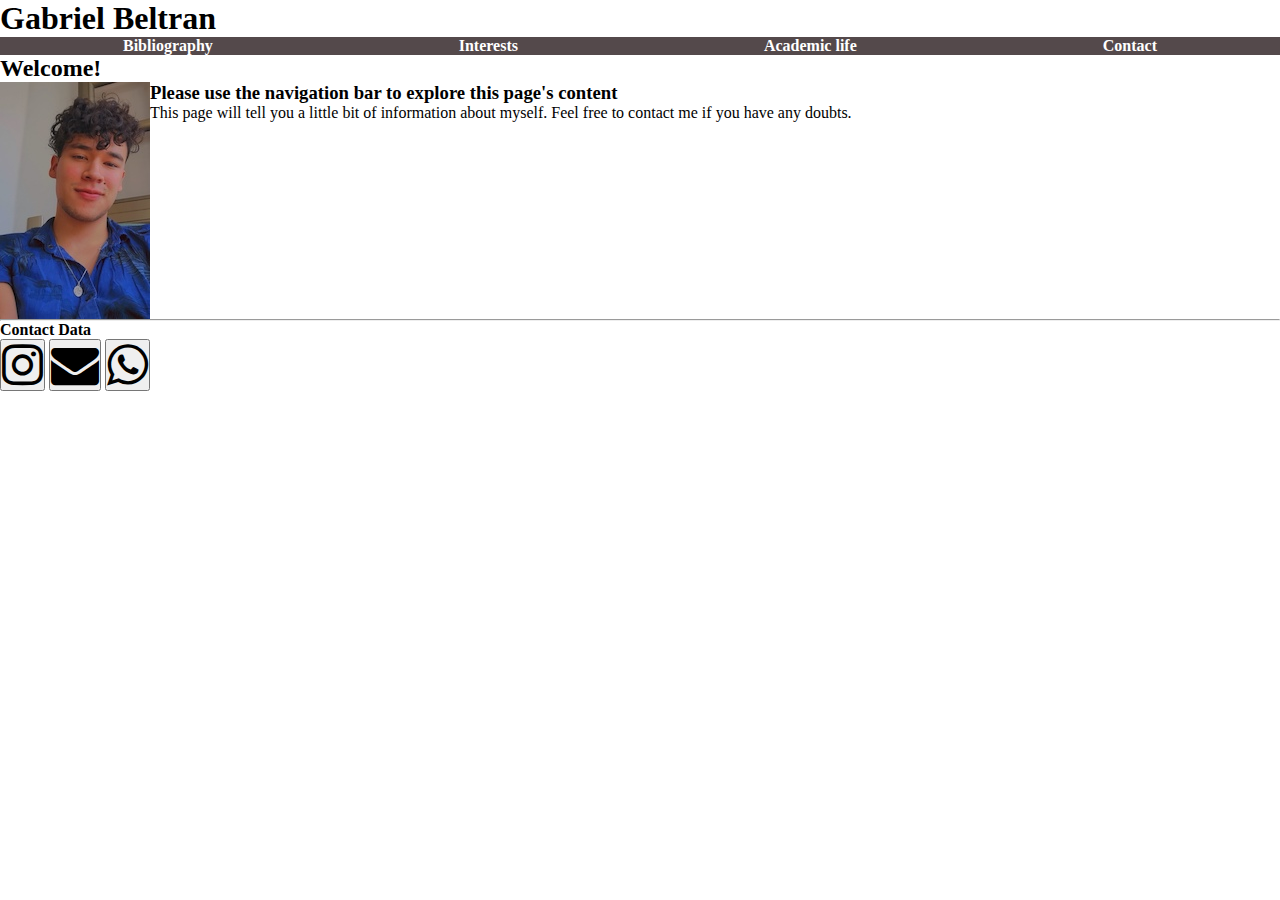
<file: index.html>
<!DOCTYPE html>
<html>
<head>
    <meta charset='utf-8'>
    <meta http-equiv='X-UA-Compatible' content='IE=edge'>
    <title>Perfil Gabriel</title>
    <meta name='viewport' content='width=device-width, initial-scale=1'>
    <link rel="stylesheet" href="https://cdnjs.cloudflare.com/ajax/libs/font-awesome/4.7.0/css/font-awesome.min.css">

 <!-- Bootstrap CSS -->
 <link href="https://cdn.jsdelivr.net/npm/bootstrap@5.1.3/dist/css/bootstrap.min.css" rel="stylesheet" integrity="sha384-1BmE4kWBq78iYhFldvKuhfTAU6auU8tT94WrHftjDbrCEXSU1oBoqyl2QvZ6jIW3" crossorigin="anonymous">
 <link href="./styles/styles.css" rel="stylesheet" ></head>
<body >
    <header>
        <div id="nav_drop">
            <h1>Gabriel Beltran </h1>
        </div>
        <div class="container-fluid m-0 p-0">
            <nav class="m-0 p-0">
                <ul class="row nav-items m-0 p-0 " >
                    <li id="" class="col-xs-6 col-sm-6 col-md-3 col-bg-3"><a href="bibliography.HTML">Bibliography</a> </li>
                    <li id="" class="col-xs-6 col-sm-6 col-md-3 col-bg-3"><a href="interest.html">Interests</a> </li>
                    <li id="" class="col-xs-6 col-sm-6 col-md-3 col-bg-3"><a href="academic.html">Academic life</a> </li>
                    <li id="" class="col-xs-6 col-sm-6 col-md-3 col-bg-3"><a href="contact.html">Contact</a> </li>
                </ul>
            </nav>
        </div>  
    </header>
    
    <section>

    </section>
    <h2>Welcome!</h2>
    <div class="imag-desc">
        <img src="./img/IMG_20220124_195618 (1).jpg" class="col-4 img-fluid" alt="" >
        <div class="text col-8">
            <h3> Please use the navigation bar to explore this page's content</h3>
            <p>This page will tell you a little bit of information about myself. 
                Feel free to contact me if you have any doubts.</p>
        </div>
    </div>
    <hr>
    <a name="footer"></a>
    <footer>
        <h4>Contact Data</h4>
        <button type="button" class="btn btn-outline"> <a class="fa fa-instagram" style="font-size:48px" href="https://www.instagram.com/gabriel_beltranl/" target="_blank"></a></button>
        <button type="button" class="btn btn-outline"> <a class="fa fa-envelope" style="font-size:48px" href="mailto:g.beltranl@uniandes.edu.co"></a></button>
        <button type="button" class="btn btn-outline"> <a class="fa fa-whatsapp" style="font-size:48px" href="https://wa.me/3005563275"></a></button>
    </footer>

</body>
</html>
</file>
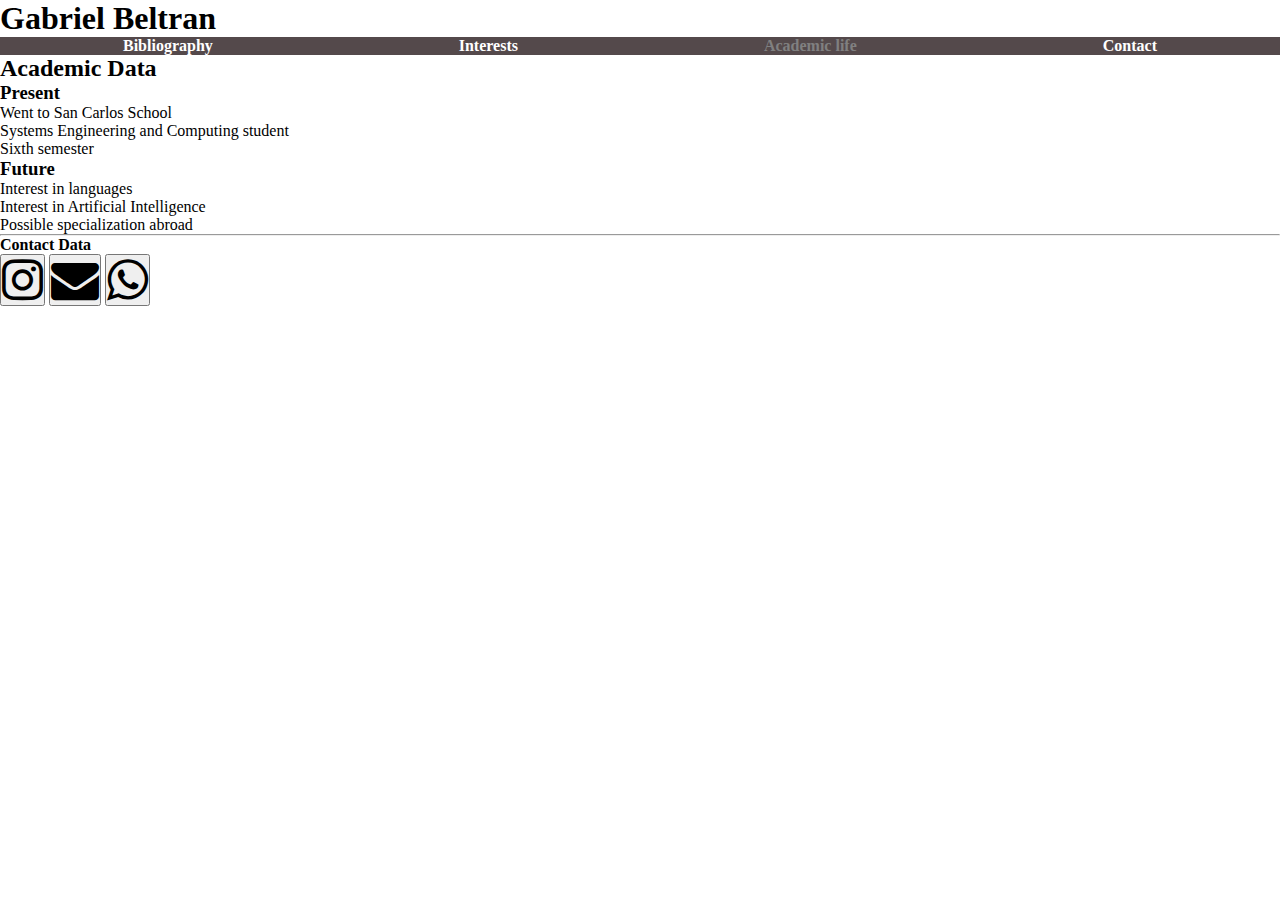
<file: academic.html>
<!DOCTYPE html>
<html>
<head>
    <meta charset='utf-8'>
    <meta http-equiv='X-UA-Compatible' content='IE=edge'>
    <title>Perfil Gabriel</title>
    <meta name='viewport' content='width=device-width, initial-scale=1'>
    <link rel="stylesheet" href="https://cdnjs.cloudflare.com/ajax/libs/font-awesome/4.7.0/css/font-awesome.min.css">

 <!-- Bootstrap CSS -->
 <link href="https://cdn.jsdelivr.net/npm/bootstrap@5.1.3/dist/css/bootstrap.min.css" rel="stylesheet" integrity="sha384-1BmE4kWBq78iYhFldvKuhfTAU6auU8tT94WrHftjDbrCEXSU1oBoqyl2QvZ6jIW3" crossorigin="anonymous">
 <link href="./styles/styles.css" rel="stylesheet" ></head>
<body>
    <header>
        <div id="nav_drop">
            <h1>Gabriel Beltran </h1>
        </div>
        <div class="container-fluid m-0 p-0">
            <nav class="m-0 p-0">
                <ul class="row nav-items m-0 p-0 " >
                    <li class="col-xs-6 col-sm-6 col-md-3 col-bg-3"><a href="bibliography.HTML">Bibliography</a> </li>
                    <li class="col-xs-6 col-sm-6 col-md-3 col-bg-3"><a href="interest.html">Interests</a> </li>
                    <li class="col-xs-6 col-sm-6 col-md-3 col-bg-3"><a class="actual" disabled>Academic life</a> </li>
                    <li class="col-xs-6 col-sm-6 col-md-3 col-bg-3"><a href="contact.html">Contact</a> </li>
                </ul>
            </nav>
        </div>
       
    </header>

    <a name="header"></a>
    

    <a name="academicos"></a>
    <h2> Academic Data</h2>
    <h3>Present</h3>
    <ul class="list-group">
        <li class="list-group-item">
            Went to San Carlos School
        </li>
        <li class="list-group-item">
            Systems Engineering and Computing student
        </li>
        <li class="list-group-item">
            Sixth semester
        </li>
    </ul>
    <h3>Future</h3>
    <ul class="list-group">
        <li class="list-group-item">
            Interest in languages
        </li>
        <li class="list-group-item">
            Interest in Artificial Intelligence
        </li>
        <li class="list-group-item">
            Possible specialization abroad
        </li>
       
    </ul>
<hr>
    
<footer>
    <h4>Contact Data</h4>
    <button type="button" class="btn btn-outline"> <a class="fa fa-instagram" style="font-size:48px" href="https://www.instagram.com/gabriel_beltranl/" target="_blank"></a></button>
    <button type="button" class="btn btn-outline"> <a class="fa fa-envelope" style="font-size:48px" href="mailto:g.beltranl@uniandes.edu.co"></a></button>
    <button type="button" class="btn btn-outline"> <a class="fa fa-whatsapp" style="font-size:48px" href="https://wa.me/3005563275"></a></button>
</footer>


</body>
</html>
</file>
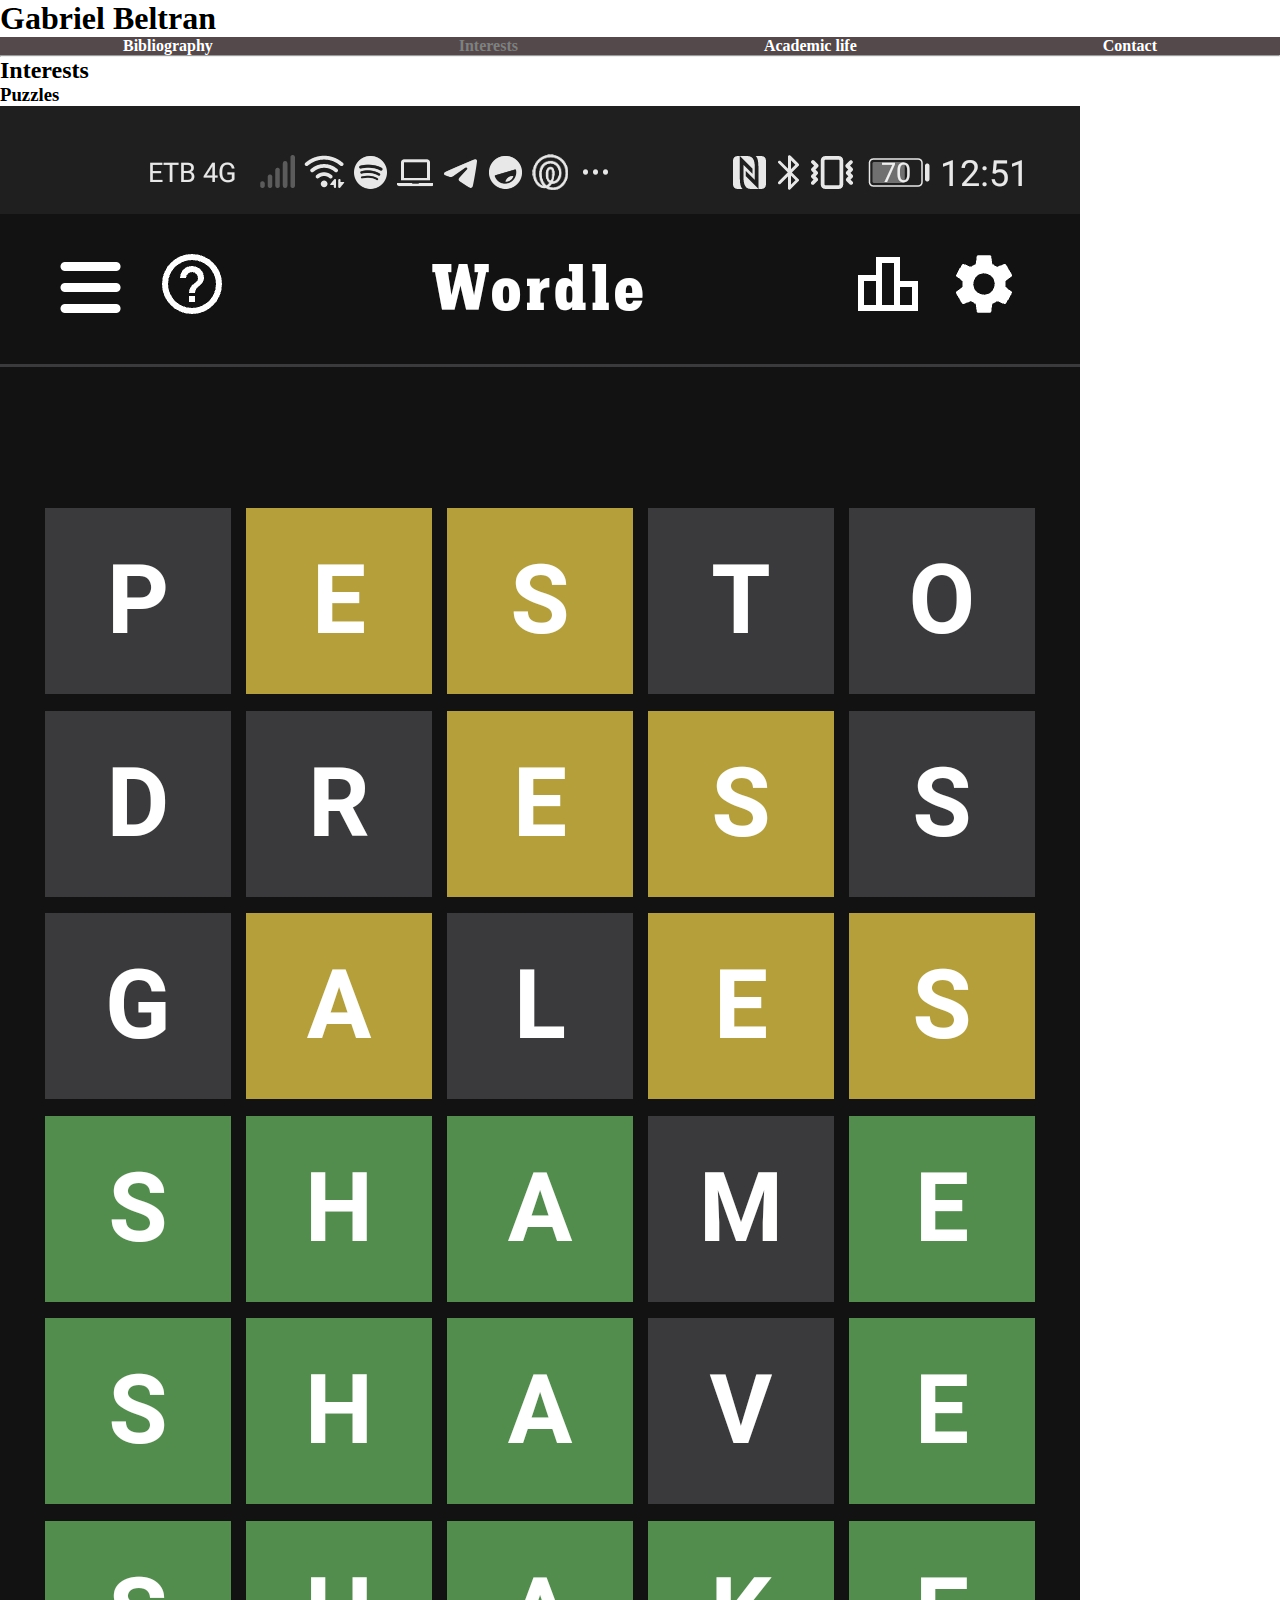
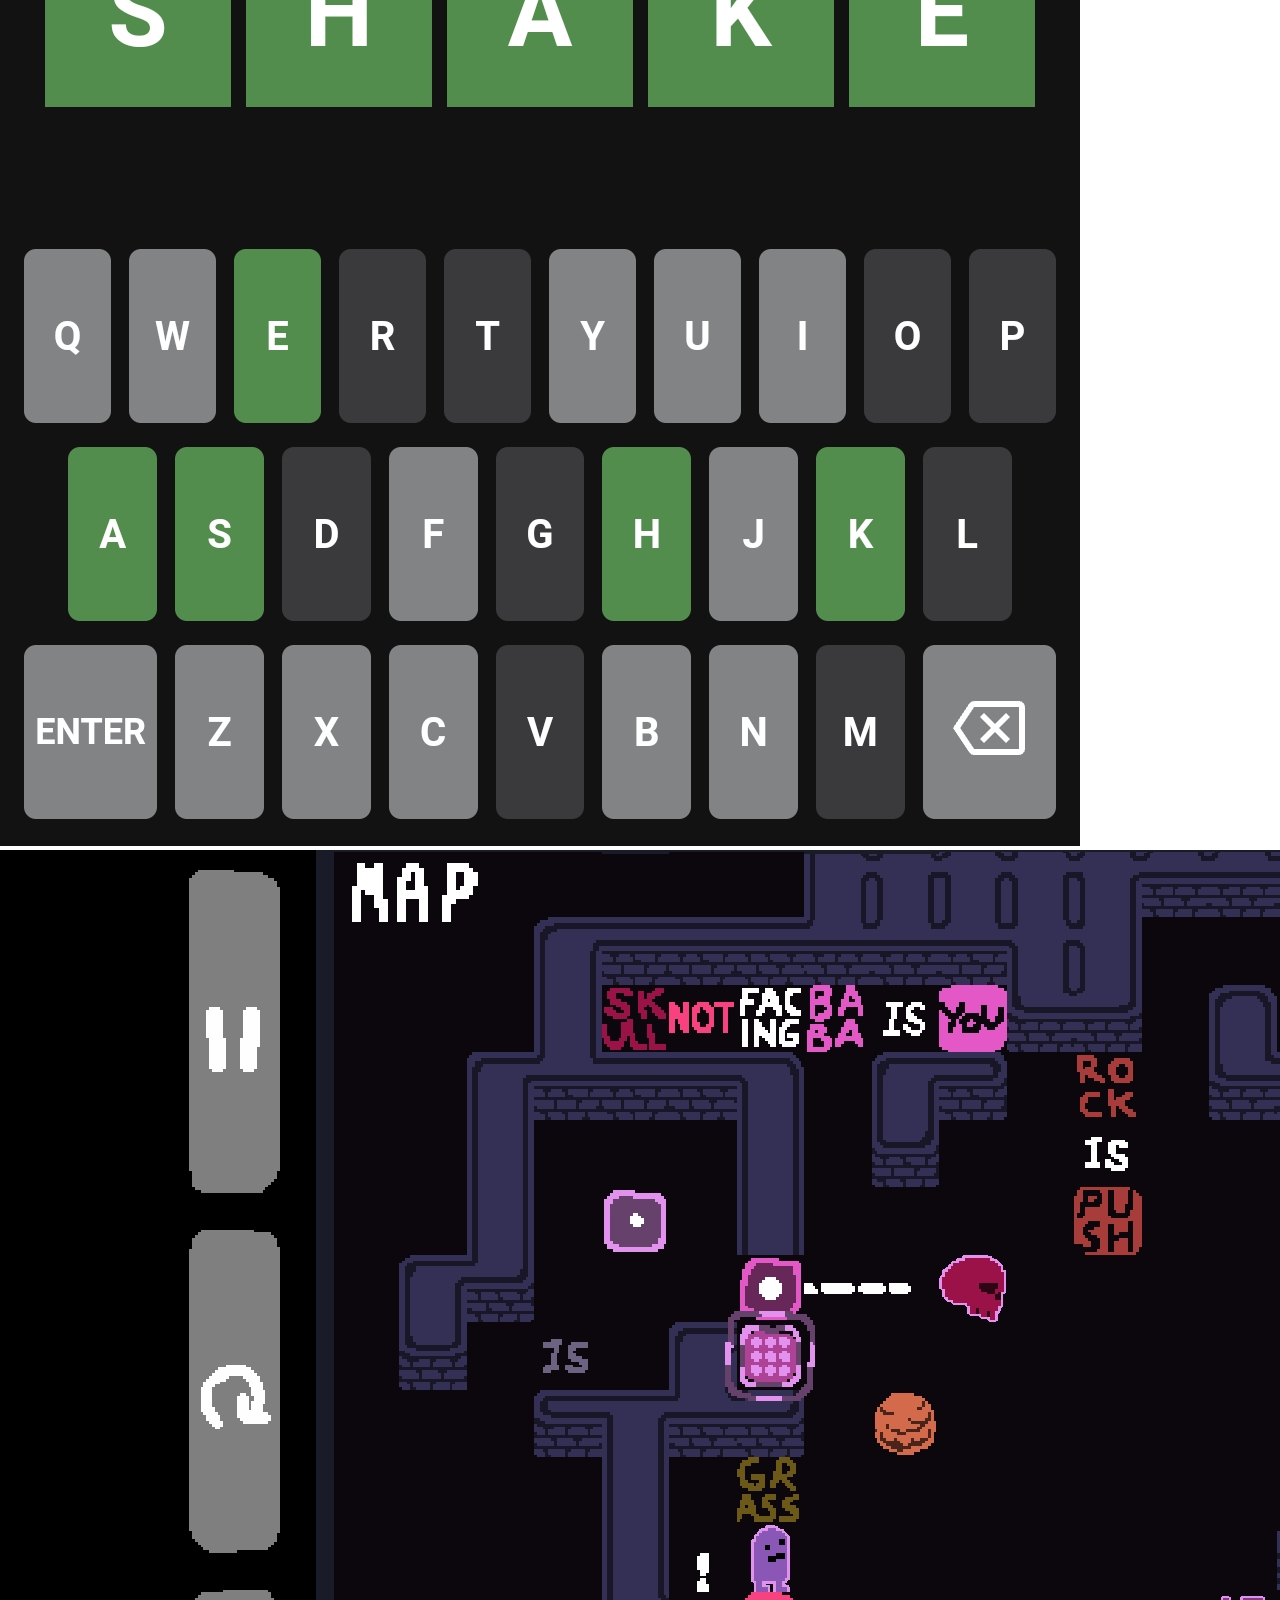
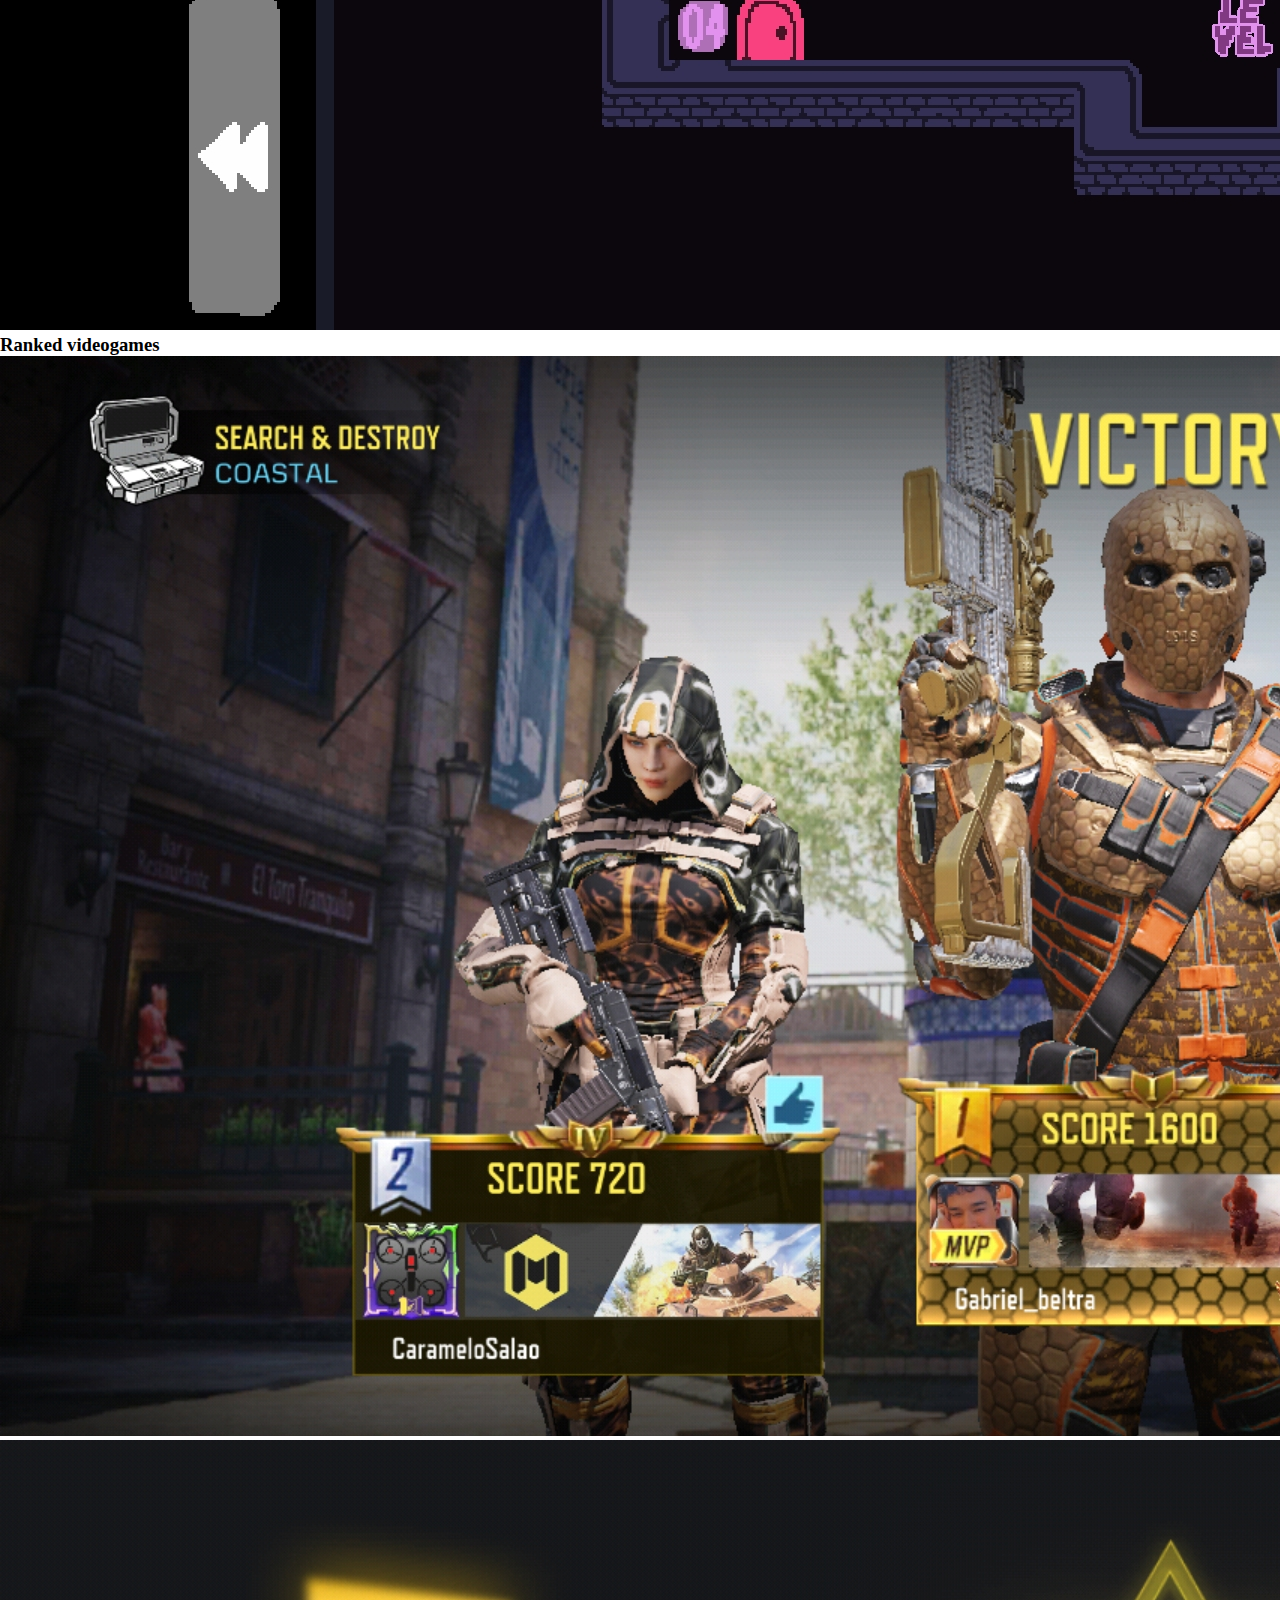
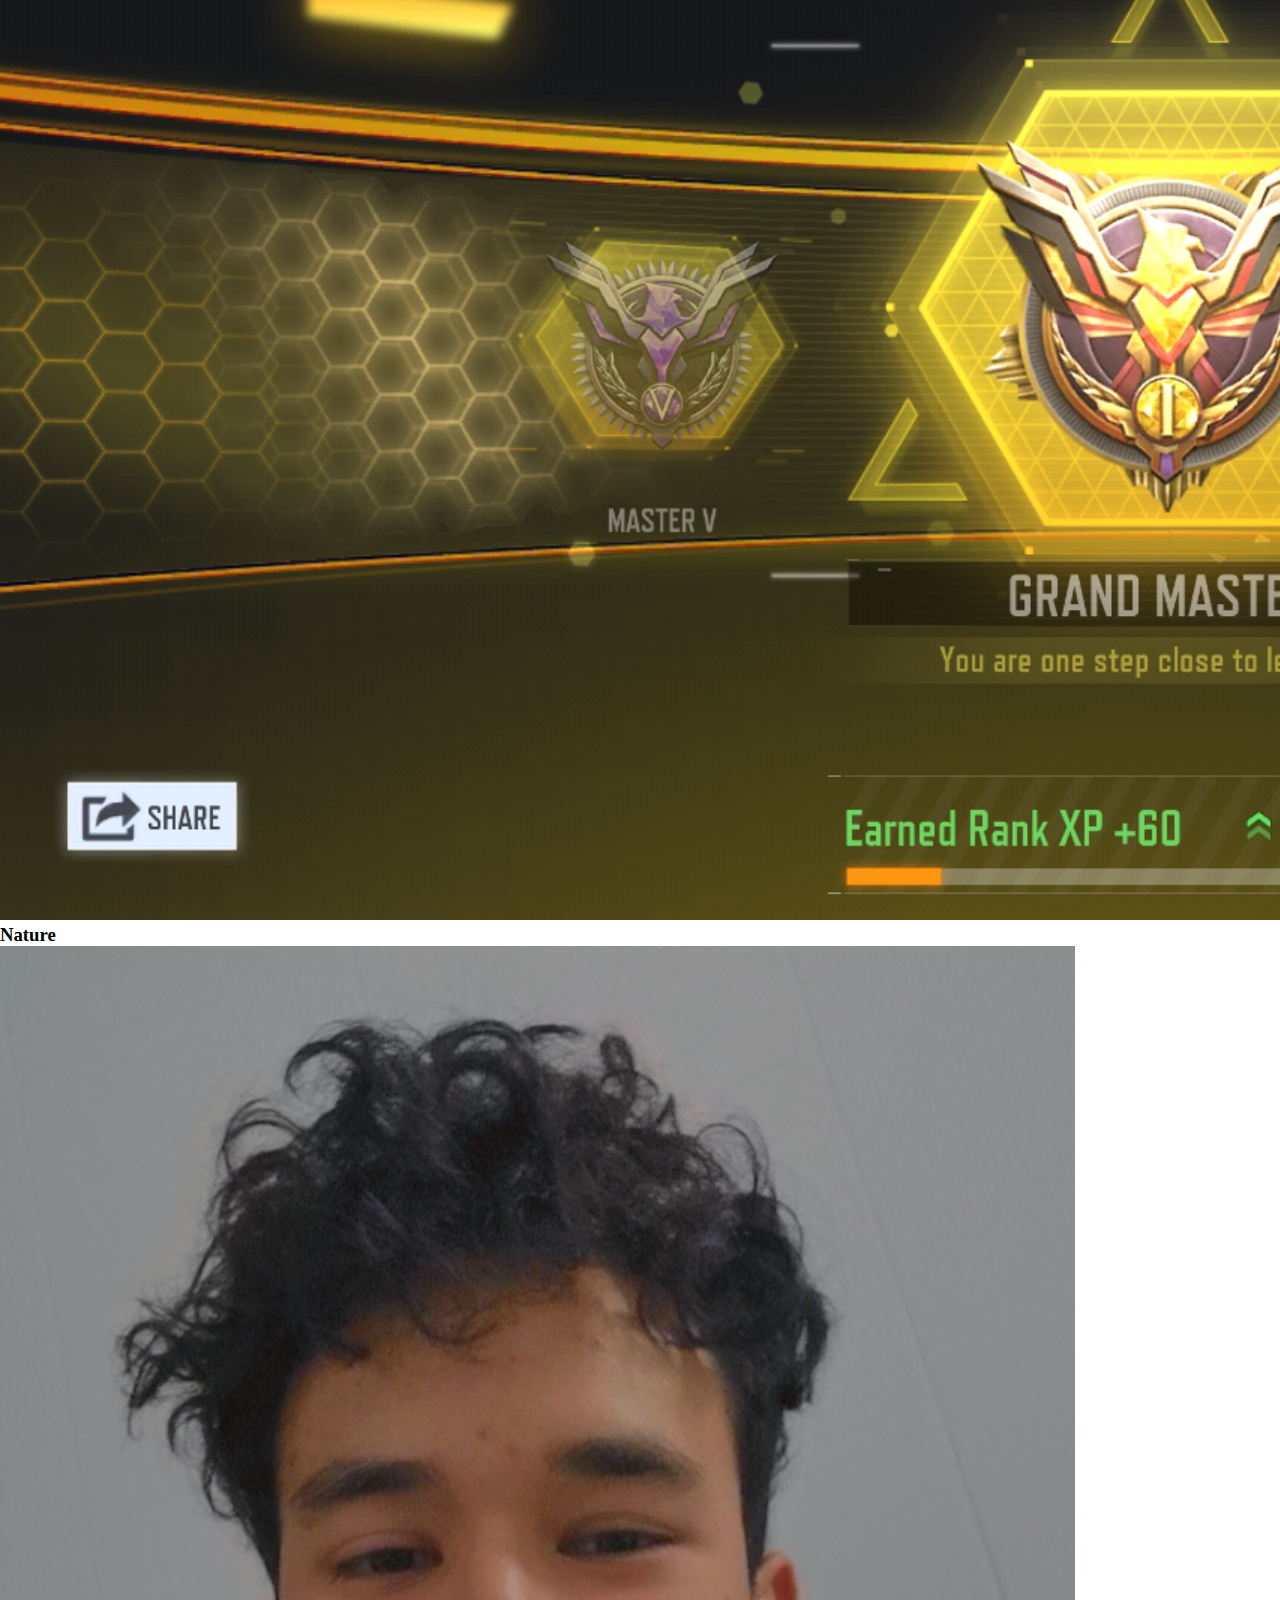
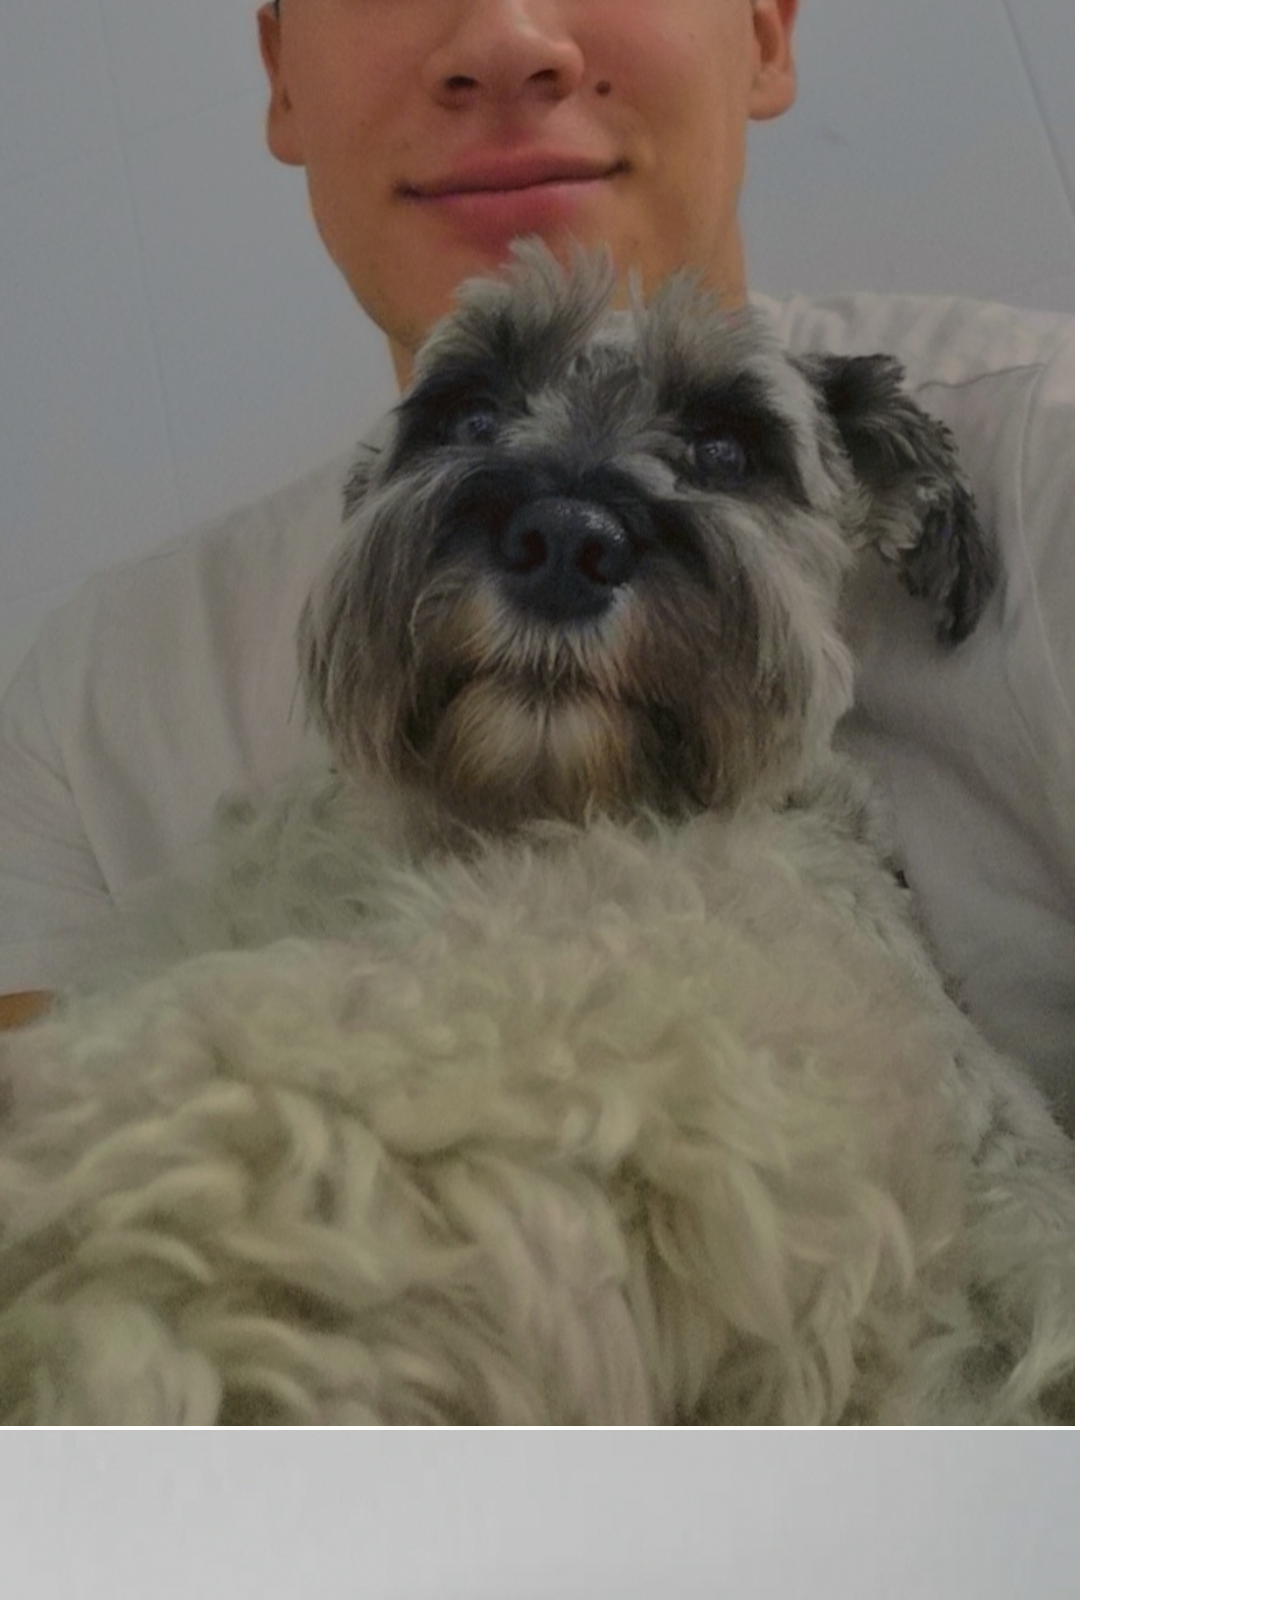
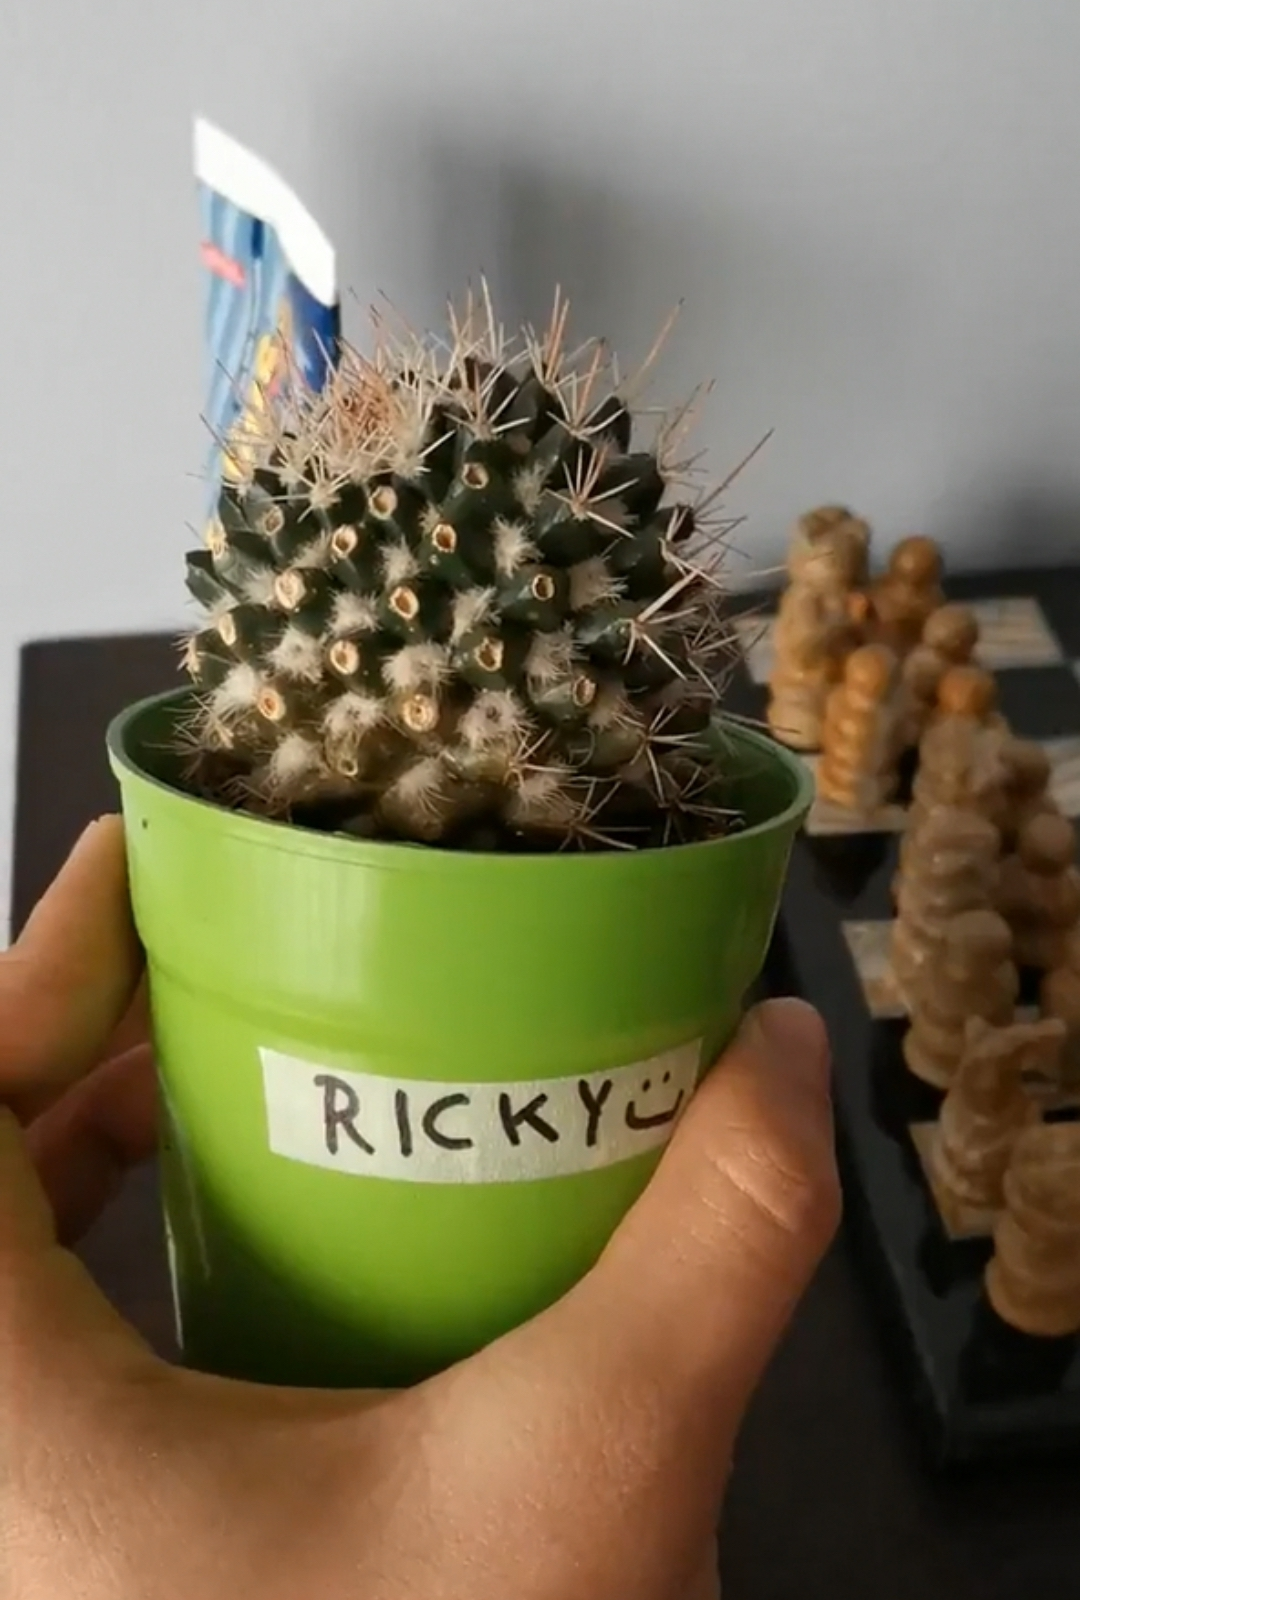
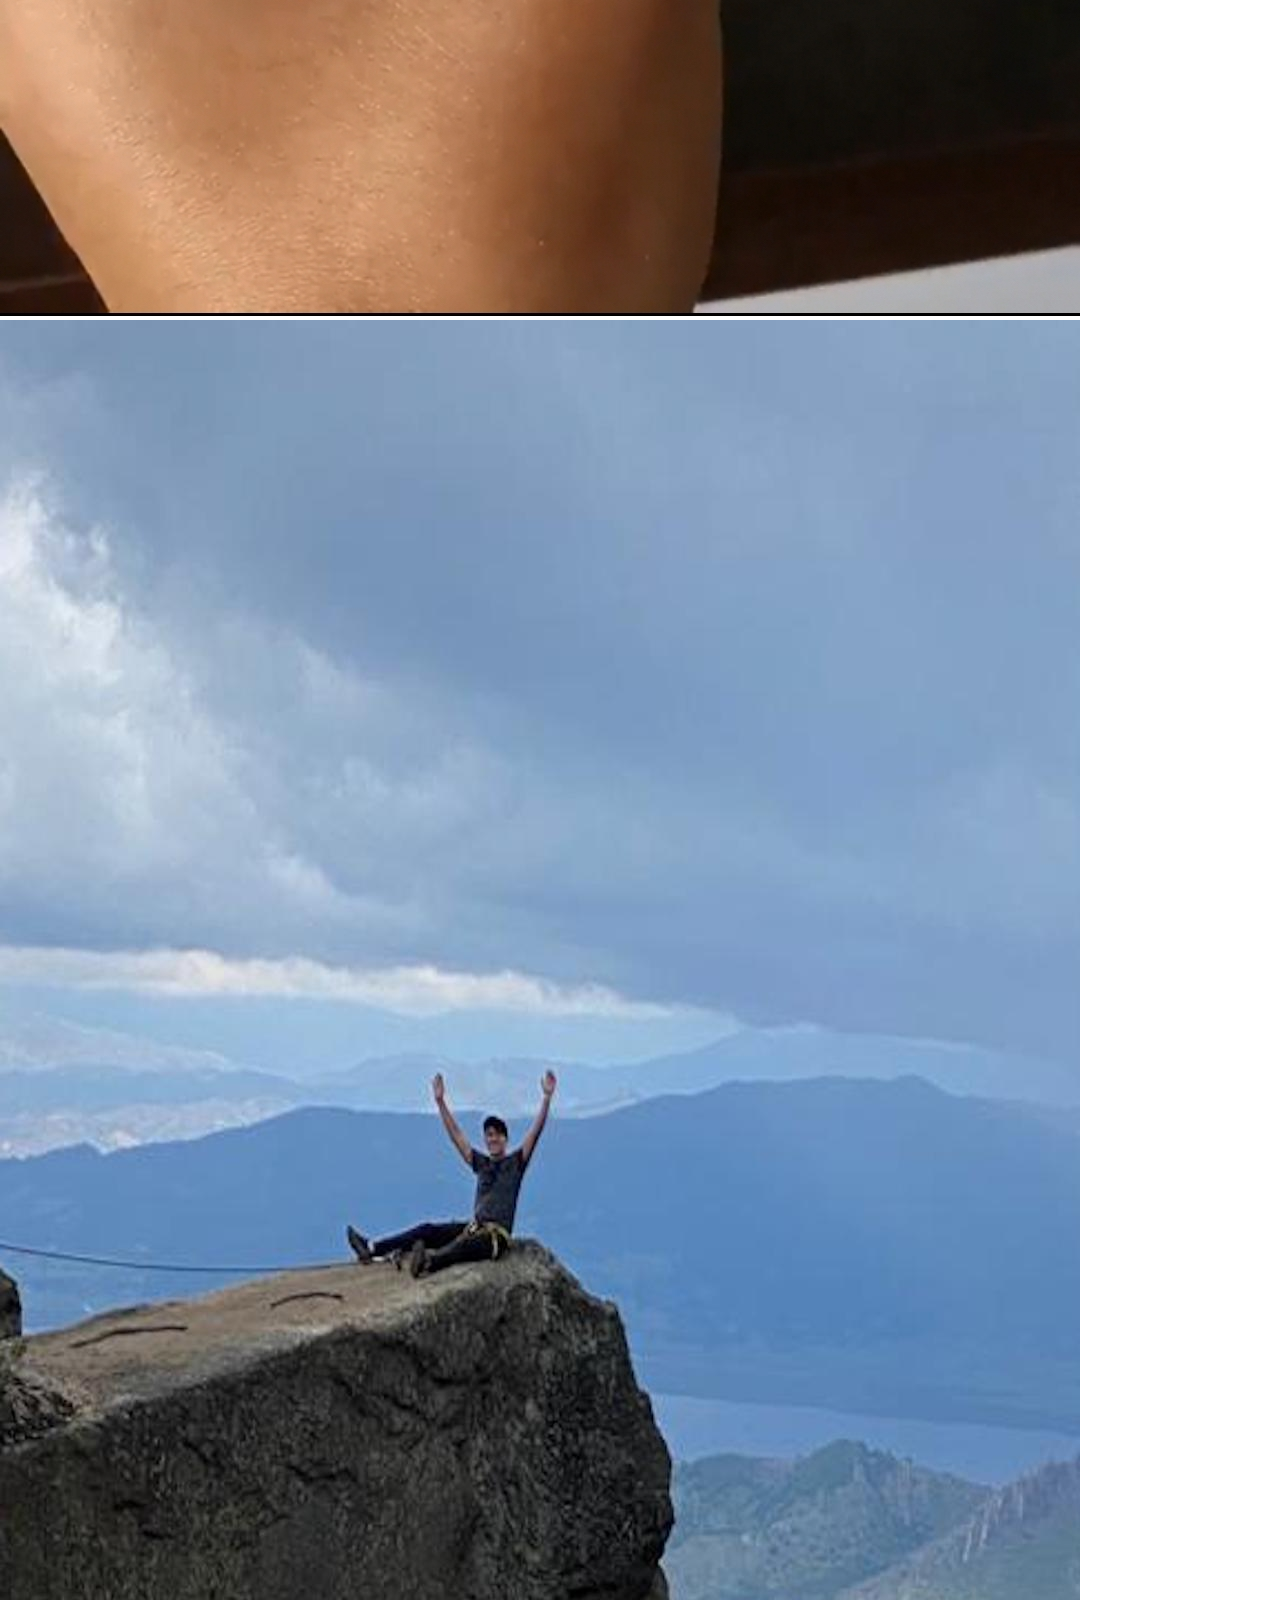
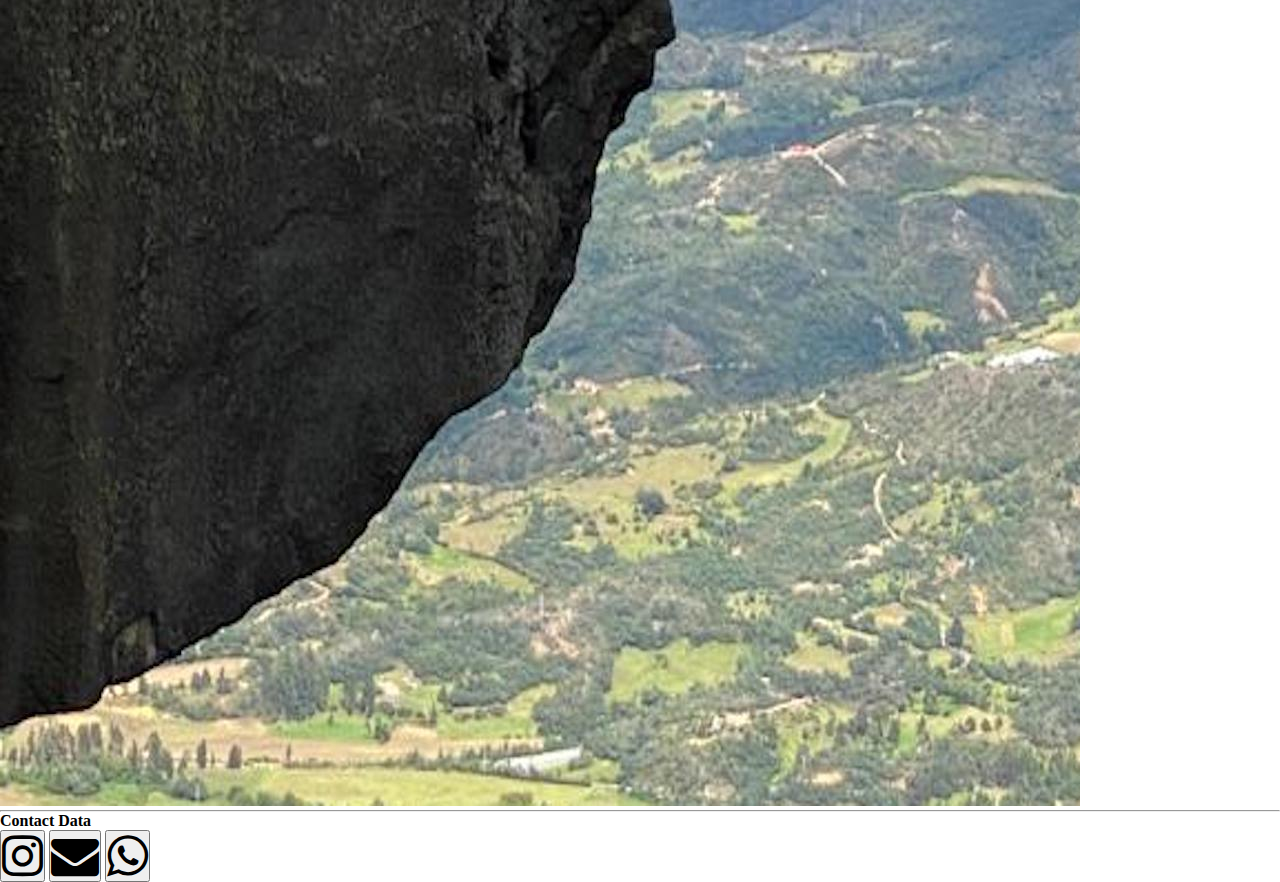
<file: interest.html>
<!DOCTYPE html>
<html>
<head>
    <meta charset='utf-8'>
    <meta http-equiv='X-UA-Compatible' content='IE=edge'>
    <title>Perfil Gabriel</title>
    <meta name='viewport' content='width=device-width, initial-scale=1'>
    <link rel="stylesheet" href="https://cdnjs.cloudflare.com/ajax/libs/font-awesome/4.7.0/css/font-awesome.min.css">

 <!-- Bootstrap CSS -->
 <link href="https://cdn.jsdelivr.net/npm/bootstrap@5.1.3/dist/css/bootstrap.min.css" rel="stylesheet" integrity="sha384-1BmE4kWBq78iYhFldvKuhfTAU6auU8tT94WrHftjDbrCEXSU1oBoqyl2QvZ6jIW3" crossorigin="anonymous">
 <link href="./styles/styles.css" rel="stylesheet" ></head>
<body>
    <header>
        <div id="nav_drop">
            <h1>Gabriel Beltran </h1>
        </div>
        <div class="container-fluid m-0 p-0">
            <nav class="m-0 p-0">
                <ul class="row nav-items m-0 p-0 " >
                    <li class="col-xs-6 col-sm-6 col-md-3 col-bg-3"><a href="bibliography.HTML">Bibliography</a> </li>
                    <li class="col-xs-6 col-sm-6 col-md-3 col-bg-3"><a class="actual" id="actual" href="interest.html">Interests</a> </li>
                    <li class="col-xs-6 col-sm-6 col-md-3 col-bg-3"><a href="academic.html">Academic life</a> </li>
                    <li class="col-xs-6 col-sm-6 col-md-3 col-bg-3"><a href="contact.html">Contact</a> </li>
                </ul>
            </nav>
        </div>
       
    </header>

    <a name="header"></a>
    

<hr>
    

    
    <a name="intereses"></a>
    <h2>Interests</h2>
    <h3>Puzzles</h3>
    <div class="puzzles row">
        <div class="left col-3">
            <img class="img-fluid " src="./img/Screenshot_20220217_125125_com.android.chrome.jpg" >

        </div>
        <div class="right col-9"><img class=" img-fluid"src="./img/Screenshot_20220217_161035_org.hempuli.baba.jpg" alt=""></div>
    </div>
    <h3>Ranked videogames</h3>
    <div class="ranked row">
        <div class="left col-12 p-0">
            <img class="img-fluid p=0" src="./img/Screenshot_20220107_181430_com.activision.callofduty.shooter.jpg" >

        </div>
        <div class="right col-12 p-0"><img class=" p-0 img-fluid" src="./img/Screenshot_20220111_131201_com.activision.callofduty.shooter.jpg" alt=""></div>
    </div>
    <h3>Nature</h3>
    <div class="nature row">
        <div class="left col-4 p-0"><img class="img-fluid p=0" src="./img/Snapchat-1466254477.jpg" ></div>
        <div class="left col-4 p-0"><img class=" p-0 img-fluid" src="./img/Screenshot_20220217_162757_com.google.android.apps.photos.jpg" alt=""></div>
        <div class="left col-4 p-0"><img class=" p-0 img-fluid" src="./img/IMG-20211024-WA0034.jpg" alt=""></div>

    </div>
    <hr>
    

<footer>
    <h4>Contact Data</h4>
    <button type="button" class="btn btn-outline"> <a class="fa fa-instagram" style="font-size:48px" href="https://www.instagram.com/gabriel_beltranl/" target="_blank"></a></button>
    <button type="button" class="btn btn-outline"> <a class="fa fa-envelope" style="font-size:48px" href="mailto:g.beltranl@uniandes.edu.co"></a></button>
    <button type="button" class="btn btn-outline"> <a class="fa fa-whatsapp" style="font-size:48px" href="https://wa.me/3005563275"></a></button>
</footer>
    </footer>


</body>
</html>
</file>
<file: styles/styles.css>
* {
  margin: 0;
  padding: 0;
}

a {
  text-decoration: none;
  color: black;
}

header {
  -webkit-box-pack: center;
      -ms-flex-pack: center;
          justify-content: center;
  -webkit-box-align: center;
      -ms-flex-align: center;
          align-items: center;
}

header nav {
  height: auto;
  background-color: #54494B;
}

header nav .nav-items {
  display: -webkit-box;
  display: -ms-flexbox;
  display: flex;
  -ms-flex-pack: distribute;
      justify-content: space-around;
  -webkit-box-align: center;
      -ms-flex-align: center;
          align-items: center;
}

header nav .nav-items li {
  display: -webkit-box;
  display: -ms-flexbox;
  display: flex;
  -webkit-box-pack: center;
      -ms-flex-pack: center;
          justify-content: center;
  -webkit-box-align: center;
      -ms-flex-align: center;
          align-items: center;
  list-style-type: none;
}

header nav .nav-items li .actual {
  pointer-events: none;
  color: gray;
}

header nav .nav-items li a {
  font-weight: bold;
  color: white;
  text-decoration: none;
}

.imag-desc {
  display: -webkit-box;
  display: -ms-flexbox;
  display: flex;
  -webkit-box-pack: start;
      -ms-flex-pack: start;
          justify-content: flex-start;
}

table td {
  display: -webkit-box;
  display: -ms-flexbox;
  display: flex;
  -webkit-box-pack: center;
      -ms-flex-pack: center;
          justify-content: center;
}

body {
  margin: 10;
}
/*# sourceMappingURL=styles.css.map */
</file>
